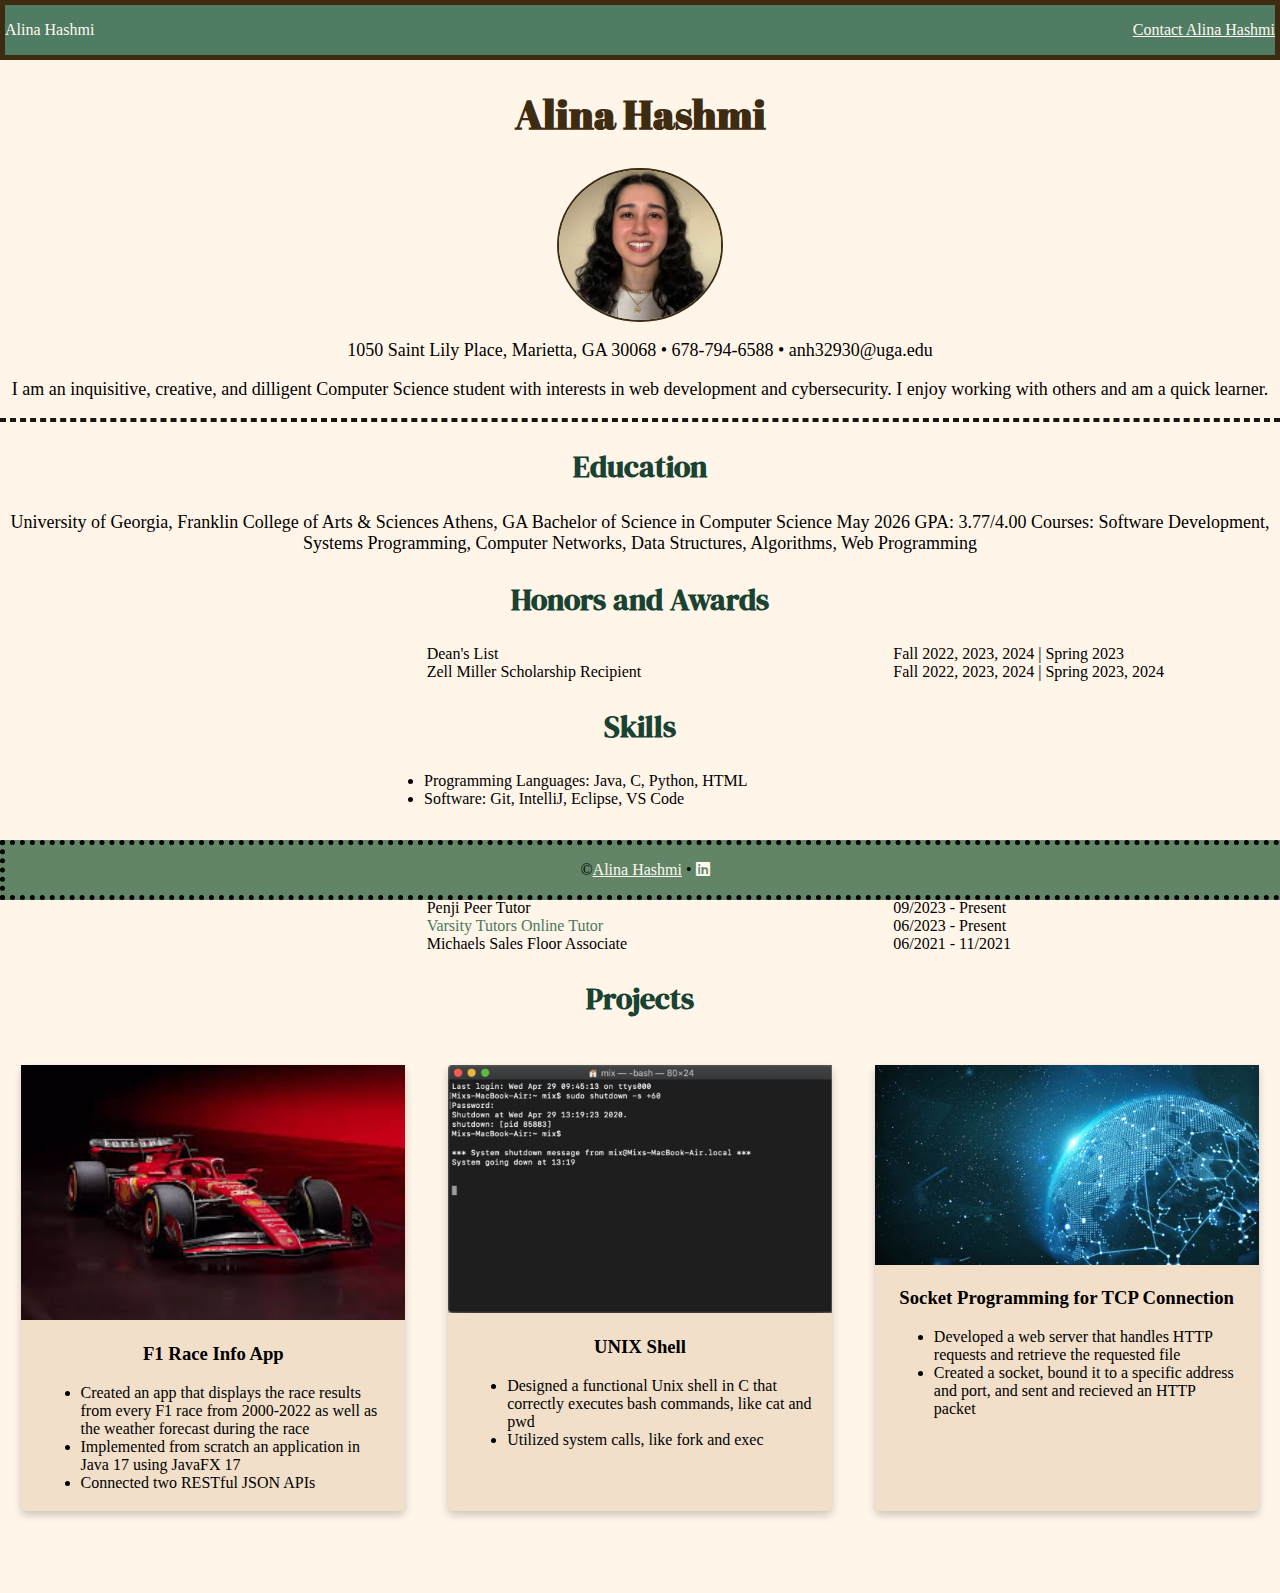
<file: index.html>
<!DOCTYPE html>
<html lang="en">
<head>
    <meta charset="UTF-8">
    <meta name="viewport" content="width=device-width, initial-scale=1.0">
    <link rel="stylesheet" href="https://cdnjs.cloudflare.com/ajax/libs/font-awesome/6.0.0-beta3/css/all.min.css">
    <link rel="stylesheet" href="css/style_template.css">
    <link rel="preconnect" href="https://fonts.googleapis.com">
    <link rel="preconnect" href="https://fonts.gstatic.com" crossorigin>
    <link href="https://fonts.googleapis.com/css2?family=Abril+Fatface&family=Faculty+Glyphic&family=Tenor+Sans&display=swap" rel="stylesheet">
    <link href="https://fonts.googleapis.com/css2?family=DM+Serif+Display:ital@0;1&family=IBM+Plex+Serif:ital,wght@0,100;0,200;0,300;0,400;0,500;0,600;0,700;1,100;1,200;1,300;1,400;1,500;1,600;1,700&display=swap" rel="stylesheet">
    <title>Alina Hashmi</title>
</head>
<body>
    <nav>
        <p>Alina Hashmi</p>
        <p>
            <a href="contact.html">Contact Alina Hashmi</a>
        </p>
    </nav>
    <section class="splash">
        <h1>Alina Hashmi</h1>
        <img src="images/alinaheadshot.jpg" alt="Headshot" height="150">
        <p>1050 Saint Lily Place, Marietta, GA 30068 • 678-794-6588 • anh32930@uga.edu</p>
        <p>I am an inquisitive, creative, and dilligent Computer Science student with interests in web development and cybersecurity.
             I enjoy working with others and am a quick learner. </p>
    </section>
    <hr>
    <section class="edu">
        <h2>Education</h2>
        <p>University of Georgia, Franklin College of Arts & Sciences Athens, GA Bachelor of Science in Computer Science 
            May 2026 GPA: 3.77/4.00 Courses: Software Development, Systems Programming, Computer Networks, Data Structures, Algorithms, Web Programming</ADD></p>
    </section>
    <section>
        <h2>Honors and Awards</h2>
        <dl>
            <dt>Dean's List</dt> <dd>Fall 2022, 2023, 2024 | Spring 2023 </dd>
            <dt>Zell Miller Scholarship Recipient</dt> <dd>Fall 2022, 2023, 2024 | Spring 2023, 2024</dd>
        </dl>
    </section>
    <section>
        <h2>Skills</h2>
        <ul>
            <li>Programming Languages: Java, C, Python, HTML</li>
            <li>Software: Git, IntelliJ, Eclipse, VS Code</li>
        </ul>
    </section>
    <section>
        <h2>Leadership and Experience</h2>
        <dl>
            <dt>Penji Peer Tutor</dt> <dd>09/2023 - Present</dd>
            <dt> <a href="https://www.varsitytutors.com/">Varsity Tutors Online Tutor</a></dt> <dd>06/2023 - Present</dd>
            <dt>Michaels Sales Floor Associate</dt> <dd>06/2021 - 11/2021</dd>
        </dl>
    </section>
    <section>
        <h2>Projects</h2>
        <div class="three-col">
            <div class="card">
                <img src="images/f1project.jpg" alt="F1 Project" width="100%">
                <h3>F1 Race Info App</h3>
                <ul>
                    <li>Created an app that displays the race results from every F1 race from 2000-2022 as well as the weather forecast during the race</li>
                    <li>Implemented from scratch an application in Java 17 using JavaFX 17</li>
                    <li>Connected two RESTful JSON APIs</li>
                </ul>
            </div>
            <div class="card">
                <img src="images/unixproject.jpg" alt="F1 Project" width="100%">
                <h3>UNIX Shell</h3>
                <ul>
                    <li>Designed a functional Unix shell in C that correctly executes bash commands, like cat and pwd</li>
                    <li>Utilized system calls, like fork and exec</li>
                </ul>
            </div>
            <div class="card">
                <img src="images/socketproject.jpg" alt="F1 Project" width="100%">
                <h3>Socket Programming for TCP Connection</h3>
                <ul>
                    <li>Developed a web server that handles HTTP requests and retrieve the requested file</li>
                    <li>Created a socket, bound it to a specific address and port, and sent and recieved an HTTP packet</li>
                </ul>
            </div>
        </div>
    </section>
    <footer>
        <p>&copy;<a href="contact.html">Alina Hashmi</a> • <a href="https://www.linkedin.com/in/alina-hashmi-245853292/"><i class="fa-brands fa-linkedin"></i></a> </p>
    </footer>
</body>
</html>
</file>
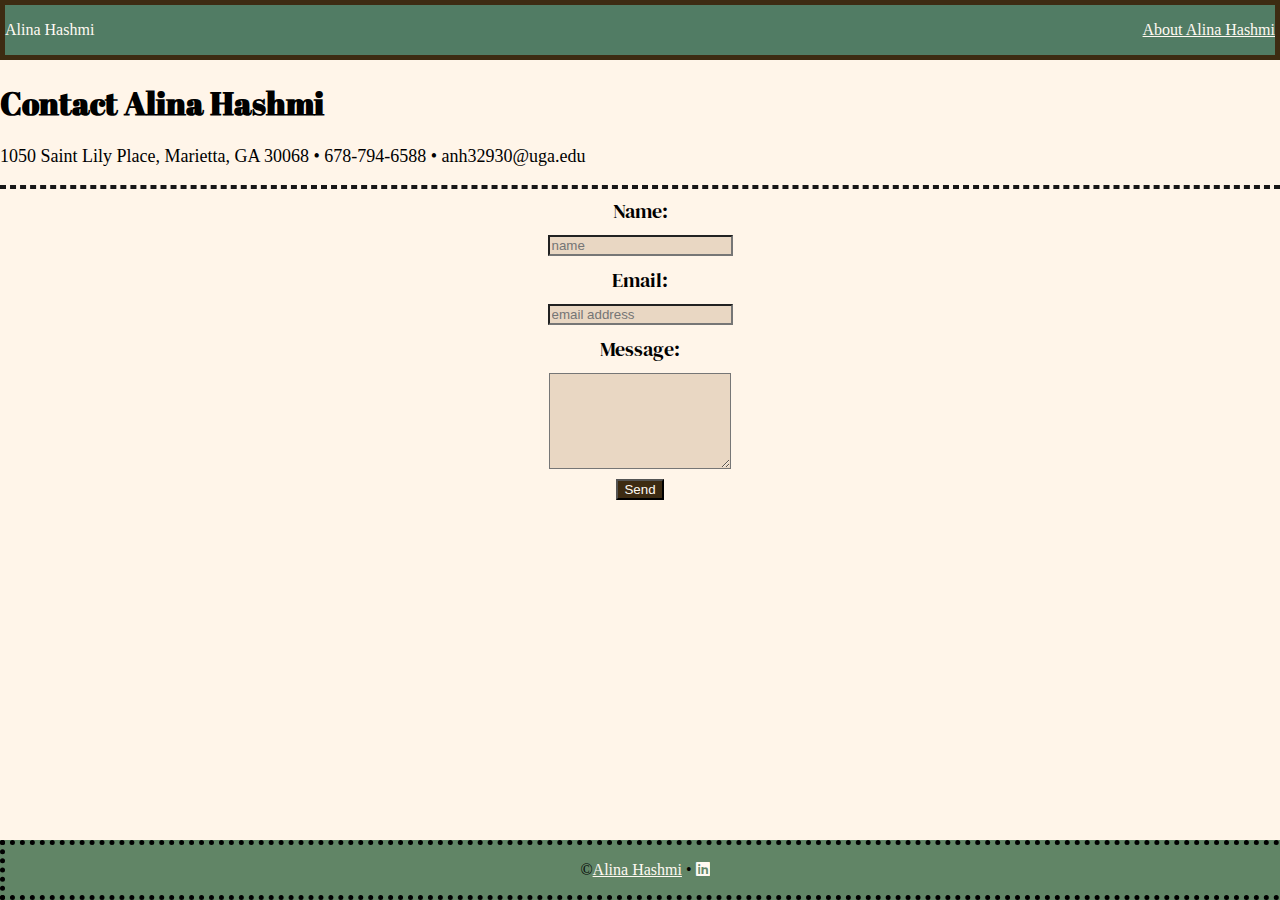
<file: contact.html>
<!DOCTYPE html>
<html lang="en">
<head>
    <meta charset="UTF-8">
    <meta name="viewport" content="width=device-width, initial-scale=1.0">
    <link rel="stylesheet" href="https://cdnjs.cloudflare.com/ajax/libs/font-awesome/6.0.0-beta3/css/all.min.css">
    <link rel="stylesheet" href="css/style_template.css">
    <link rel="preconnect" href="https://fonts.googleapis.com">
    <link rel="preconnect" href="https://fonts.gstatic.com" crossorigin>
    <link href="https://fonts.googleapis.com/css2?family=Abril+Fatface&family=Faculty+Glyphic&family=Tenor+Sans&display=swap" rel="stylesheet">
    <link href="https://fonts.googleapis.com/css2?family=DM+Serif+Display:ital@0;1&family=IBM+Plex+Serif:ital,wght@0,100;0,200;0,300;0,400;0,500;0,600;0,700;1,100;1,200;1,300;1,400;1,500;1,600;1,700&display=swap" rel="stylesheet">
    <title>contact Alina Hashmi</title>
</head>
<body>
    <nav>
        <p>Alina Hashmi</p>
        <p><a href="index.html">About Alina Hashmi</a></p>

    </nav>
    <section class="contact">
        <h1>Contact Alina Hashmi</h1>
        <p>1050 Saint Lily Place, Marietta, GA 30068 • 678-794-6588 • anh32930@uga.edu</p>
    </section>
    <hr>
    <form class="one-col" action="https://formsubmit.co/55bebe73ef40b823de2e1595e14eb670" method="POST">
        Name: <input type="text" name="name" placeholder="name" required>
        <input type="hidden" name="_next" value="http://127.0.0.1:5500/thankyou.html">
        Email: <input type="email" name="email" placeholder="email address" required>
        Message: <textarea rows="6" name="message"></textarea>
        <button type="submit">Send</button>
    </form>
   <footer class="c-foot">
    <p>&copy;<a href="index.html">Alina Hashmi</a> • <a href="https://www.linkedin.com/in/alina-hashmi-245853292/"><i class="fa-brands fa-linkedin"></i></a> </p>
   </footer>
</body>
</html>
</file>
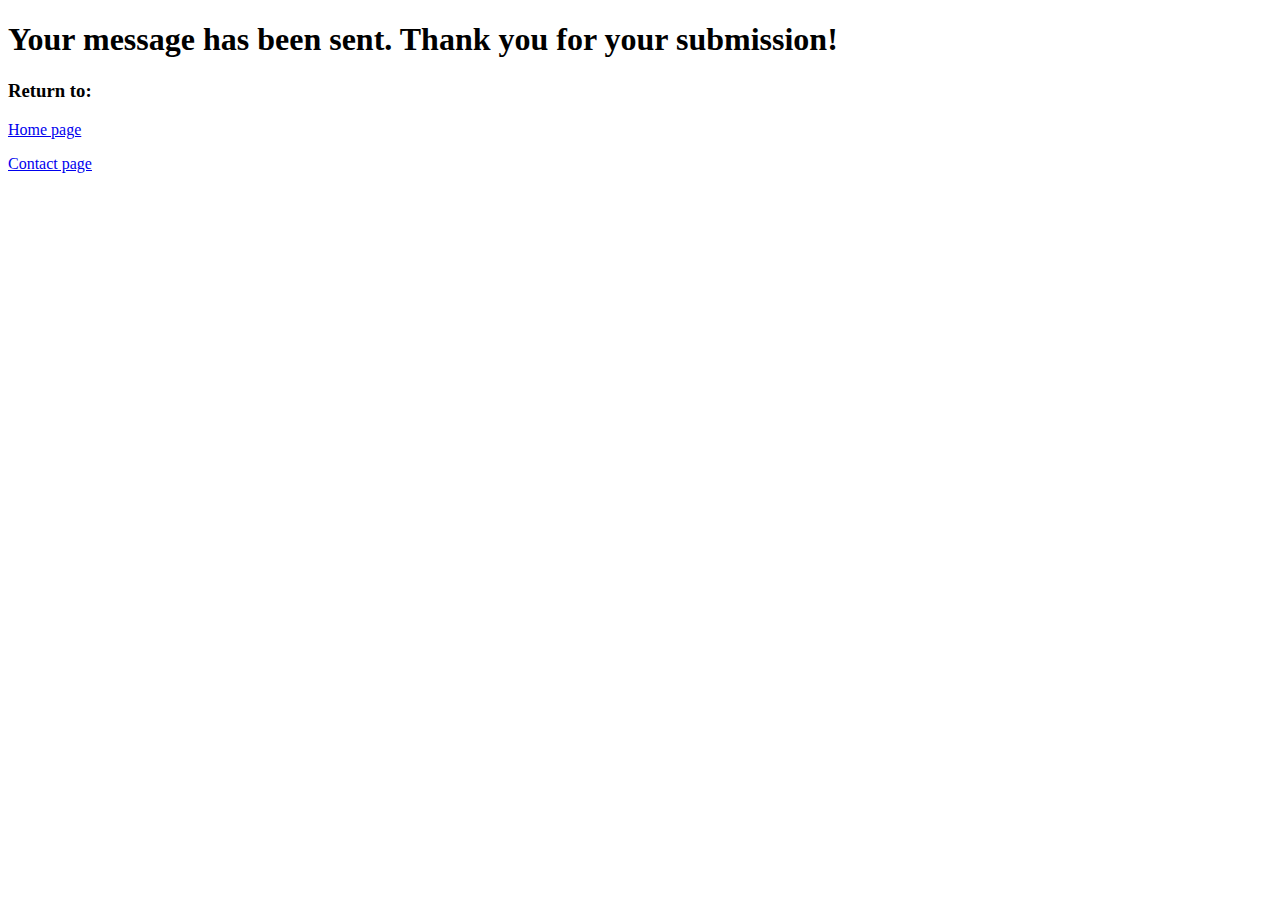
<file: thankyou.html>
<!DOCTYPE html>
<html lang="en">
<head>
    <meta charset="UTF-8">
    <meta name="viewport" content="width=device-width, initial-scale=1.0">
    <title>Thank You</title>
</head>
<body>
    <h1>Your message has been sent. Thank you for your submission!</h1>
    <h3>Return to: </h3>
    <p><a href="index.html">Home page</a></p>
    <p><a href="contact.html">Contact page</a></p>
</body>
</html>
</file>
<file: css/style_template.css>
/* General Styles */
body {
    margin: 0;
    background-color: rgb(255, 245, 233);
}

/* Nav Styles */
nav {
    background-color: rgb(81, 124, 100);
    border: 5px solid rgb(61, 43, 18);
    display: flex;
    justify-content: space-between;
}

nav p, nav a {
    color: rgb(255, 249, 242);
}

nav a:hover {
    color: rgb(61, 43, 18);
}

/* Footer Styles */
footer {
    background-color: #618566;
    border: 5px dotted;
    display: flex;
    justify-content: center;
    position: sticky;
    bottom: 0;
    width: 100%;
}

footer a {
    color: rgb(255, 249, 242);
}

footer a:hover {
    color: rgb(61, 43, 18);
}

/* Splash Section */
.splash h1 {
    font-family: "Abril Fatface", "Tenor Sans", serif;
    font-size: 40px;
    color: rgb(61, 43, 18);
    text-align: center;
}

.splash img {
    display: block;
    margin: auto;
    border: 2px solid rgb(61, 43, 18);
    border-radius: 100%;
}

.splash p {
    text-align: center;
}

/* Horizontal Rules */
hr {
    border: 2px dashed rgb(23, 23, 23);
}

/* Sections */

/* Section Headings */
section h2 {
    font-family: "DM Serif Display", "IBM Plex Serif", serif;
    color: rgb(25, 66, 50);
    text-align: center;
    font-size: 30px;
}

.edu {
    text-align: center;
}

/* Paragraph Styles */
section p {
    font-size: 18px;
}

/* link styles */
section a {
    color: rgb(76, 121, 93);
    text-decoration: none;
}
section a:hover {
    color: rgb(26, 42, 32);
    text-decoration: underline;
}

/* List Styles */
ul {
    margin-left: 30%;
}

dl {
    display: grid;
    grid-template-columns: repeat(3,1fr);
}
dl dt{
    grid-column-start: 2;
    grid-column-end: 3;
}
dl dd{
    grid-column-start: 3;
    grid-column-end: 4;
}

/* Project Section */
.three-col {
    display: grid;
    grid-template-columns: repeat(3, 1fr);
    justify-content: space-between;
}

.card {
    box-shadow: 0 4px 8px 0 rgba(0,0,0,0.2);
    border-radius: 5px;
    background-color: rgb(241, 223, 202);
    margin: 5%;
    ul{
        margin: 5%;
    }
}

.card:hover {
    box-shadow: 0 8px 16px 0 rgba(0,0,0,0.2);
}

.card h3 {
    text-align: center;
}

/* Contact Page Styles */
.one-col {
    display: flex;
    flex-direction: column;
    align-items: center;
}

form {
    flex-direction: column;
    font-family: "DM Serif Display", "IBM Plex Serif", serif;
    font-size: 20px;
    gap: 10px;
}

form input, form textarea {
    background-color: rgb(233, 215, 195);
}

form input:focus, form textarea:focus {
    background-color: rgb(255, 249, 242);
}

form button {
    background-color: rgb(61, 43, 18);
    color: rgb(255, 249, 242);
}

form button:hover {
    background-color: rgb(255, 249, 242);
    color: rgb(61, 43, 18);
}

.contact h1{
    font-family: "Abril Fatface", "Tenor Sans", serif;
}

.c-foot {
    position: fixed;
    width: 100%;
    bottom: 0;
}
</file>
